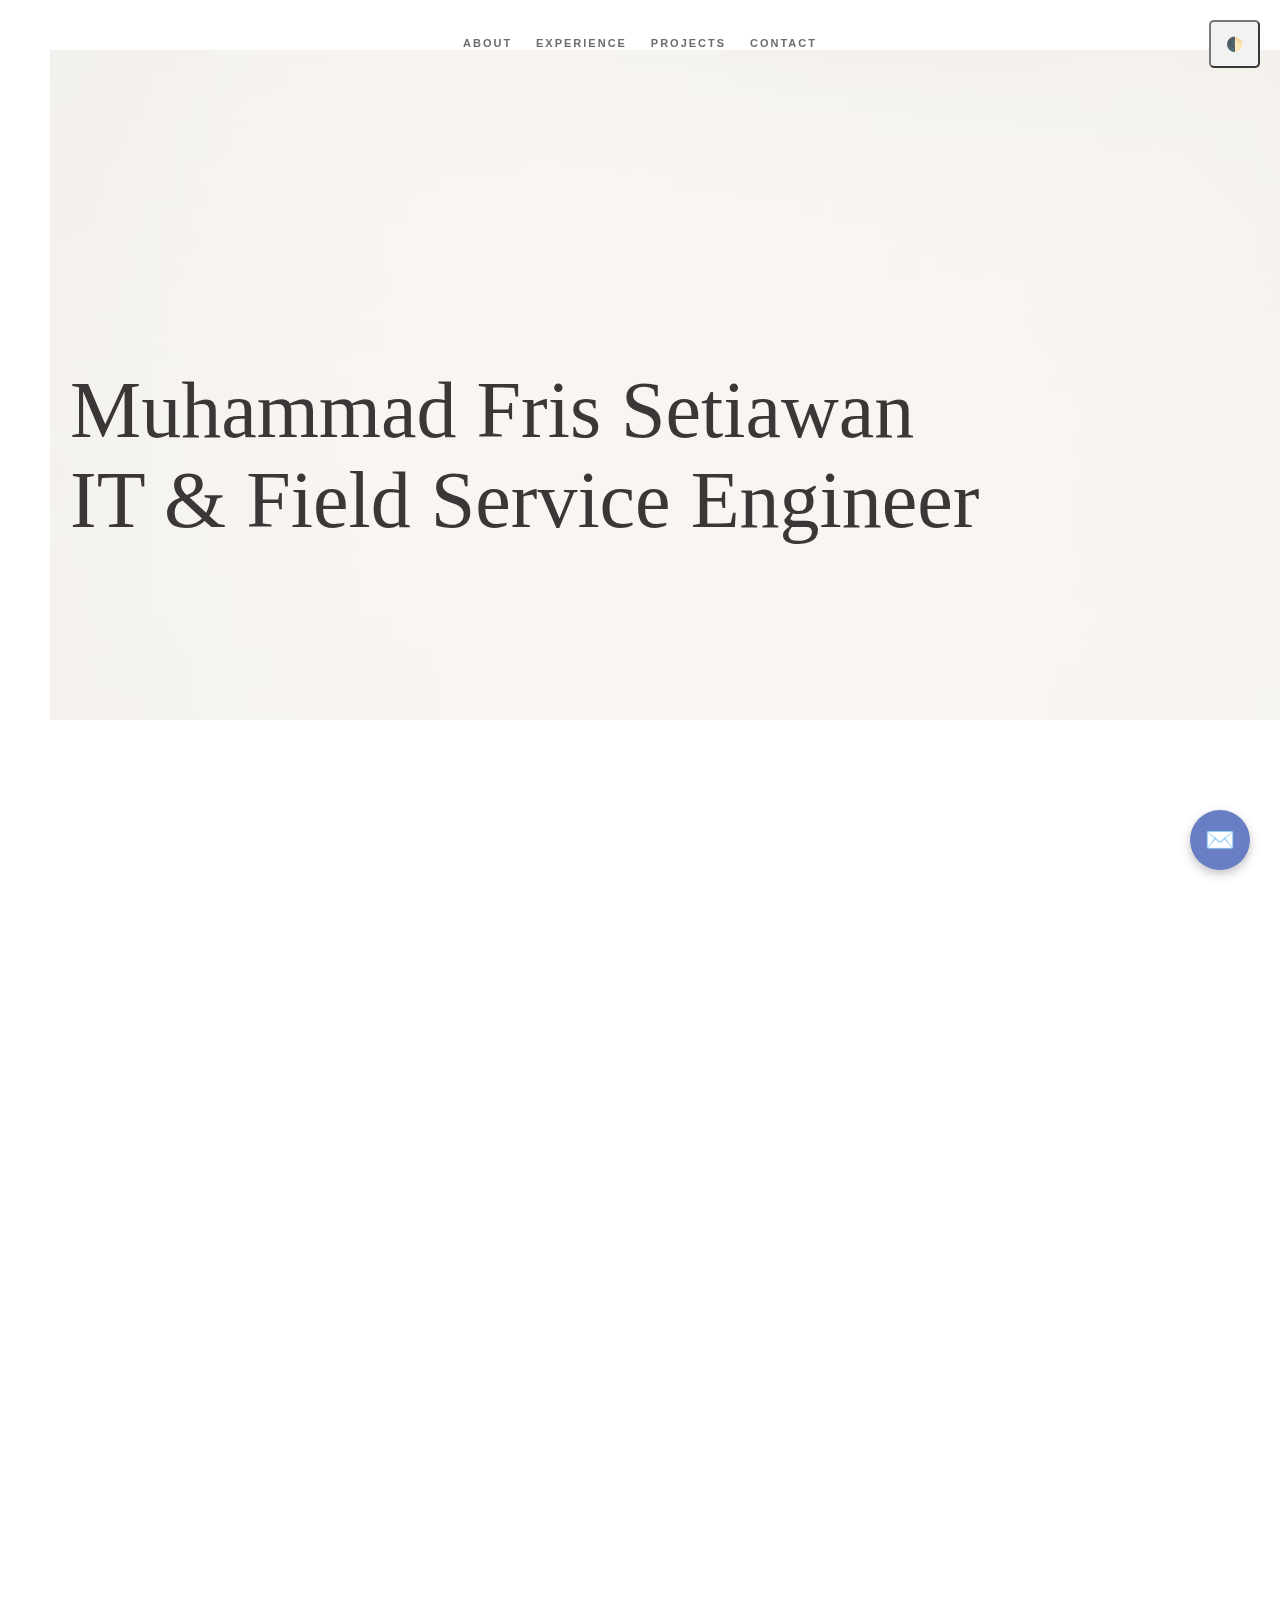
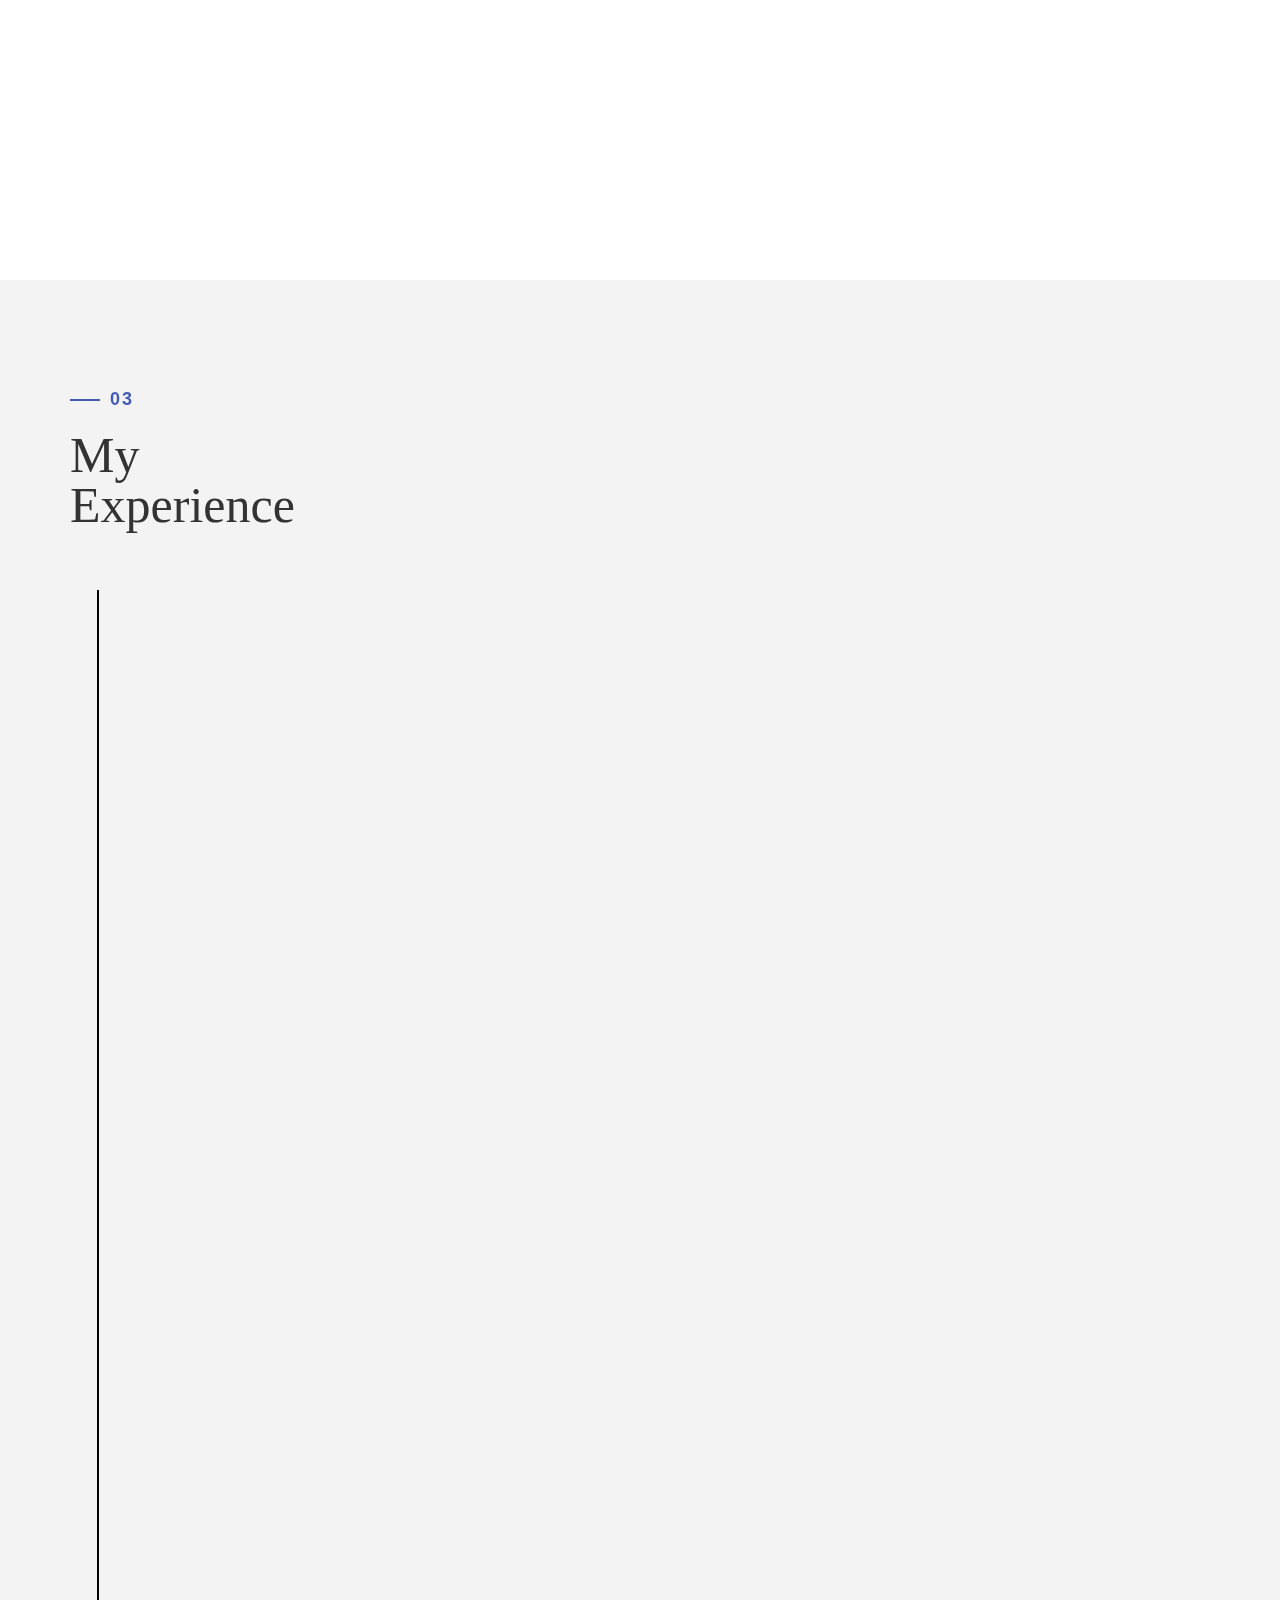
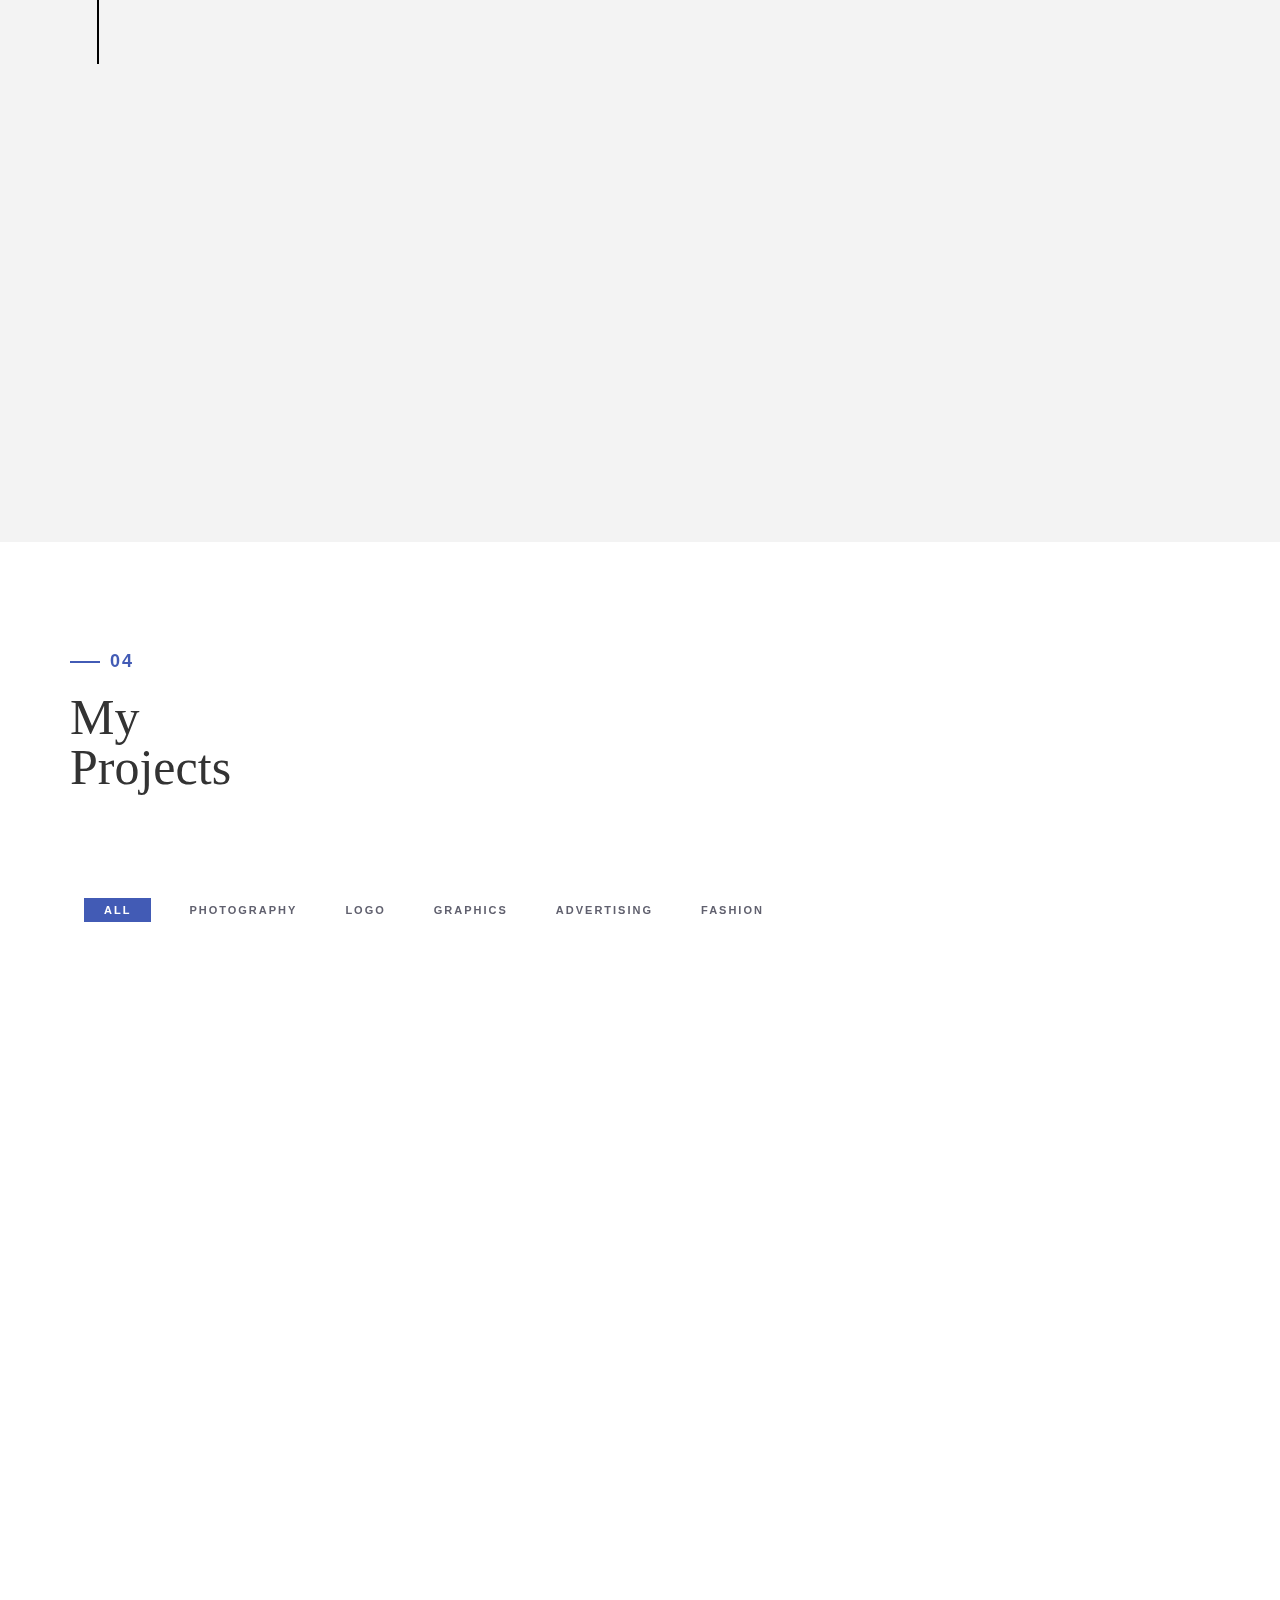
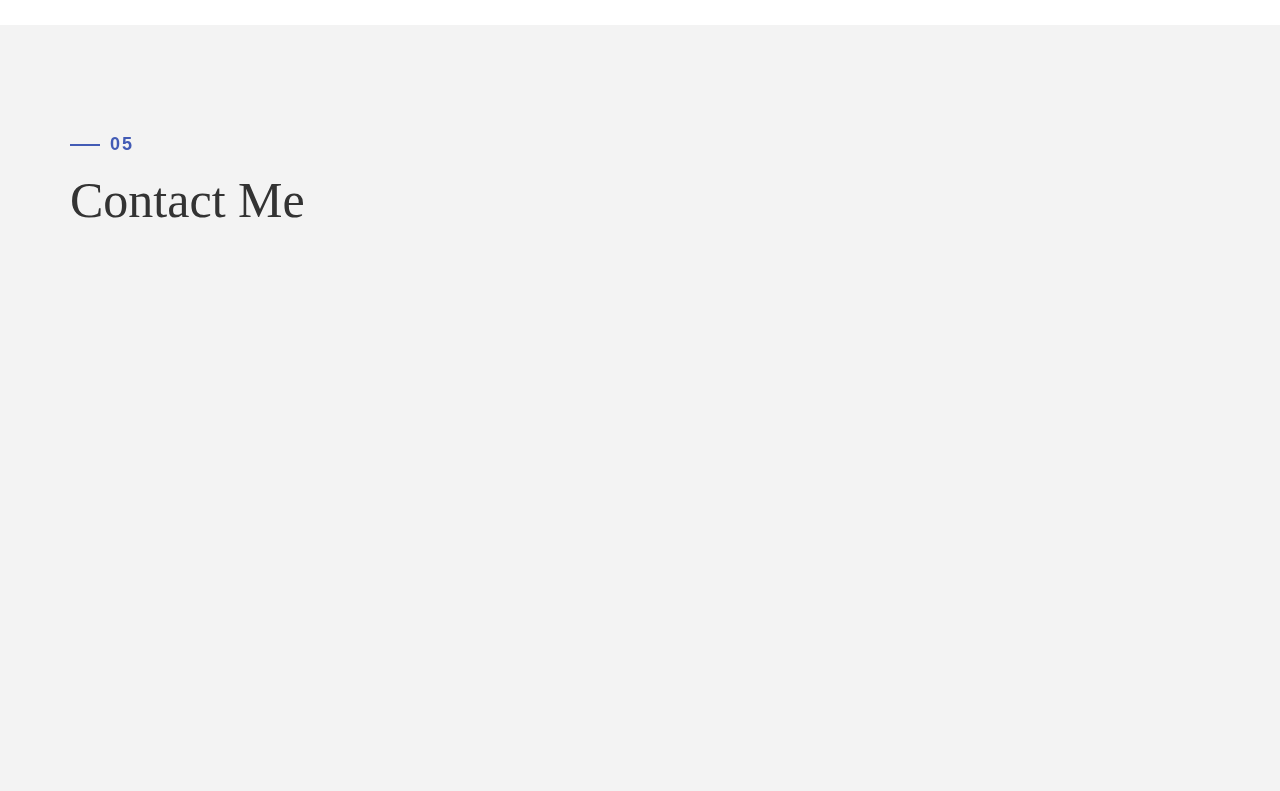
<file: index.html>
<!DOCTYPE html>
<html lang="id">

<head>
    <meta charset="utf-8" />
    <meta http-equiv="X-UA-Compatible" content="IE=edge" />
    <meta name="viewport" content="width=device-width, initial-scale=1" />
    <title>Frizz'S Resume</title>
    <link rel="icon" href="img/favicon.ico" type="image/x-icon" />
    <!-- Bootstrap -->
    <link href="css/bootstrap.min.css" rel="stylesheet" />
    <link href="ionicons/css/ionicons.min.css" rel="stylesheet" />
    <link href="css/animate.min.css" rel="stylesheet" />
    <link href="css/aos.css" rel="stylesheet" />
    <!-- main style -->
    <link href="css/style.css" rel="stylesheet" />
    <!-- HTML5 shim and Respond.js for IE8 support -->
    <!--[if lt IE 9]>
      <script src="https://oss.maxcdn.com/html5shiv/3.7.3/html5shiv.min.js"></script>
      <script src="https://oss.maxcdn.com/respond/1.4.2/respond.min.js"></script>
    <![endif]-->
</head>
<!-- Floating CTA Button -->
<a href="#contact" class="floating-cta" aria-label="Hubungi Saya">✉️</a>

<body>

    <button id="toggle-dark-mode" class="toggle-button" style="position: fixed; top: 20px; right: 20px; z-index: 9999; padding: 10px 15px; border-radius: 5px; cursor: pointer;">🌓</button>
<script>
  const darkBtn = document.getElementById('toggle-dark-mode');
  darkBtn.addEventListener('click', () => {
    document.body.classList.toggle('dark-mode');
  });
</script>

    <!-- Preloader -->
    <div id="preloader">
        <div id="status">
            <div class="preloader" aria-busy="true" aria-label="Loading, please wait." role="progressbar"></div>
        </div>
    </div>
    <!-- ./Preloader -->

    <!-- header -->
    <header class="navbar-fixed-top">
        <nav>
           

            <ul>
                <li><a href="#about">About</a></li>
                <li><a href="#experience">Experience</a></li>
                <li><a href="#projects">Projects</a></li>
                <li><a href="#contact">Contact</a></li>
            </ul>
        </nav>
    </header>
    <!-- ./header -->

    <!-- home -->
    <div class="section" id="home" data-stellar-background-ratio="1">
        <div class="container">
            <div class="disply-table">
                <div class="table-cell" data-aos="fade-up" data-aos-delay="0">
                    <h1>Muhammad Fris Setiawan</h1>
                    <h1>IT &amp; Field Service Engineer</h1>
                </div>
            </div>
        </div>
    </div>
    <!-- ./home -->

   <!-- about -->
<div class="section" id="about">
    <div class="container">
        <div class="row">
            <div class="col-md-6" data-aos="fade-up">
                <h4>01</h4>
                <h1 class="size-50">Know <br /> About me</h1>
                <div class="h-50"></div>
                <p class="text-justify">
                    Halo! Saya seorang teknisi radar cuaca yang sehari-hari berkutat dengan alat-alat canggih
                    untuk bantu memantau kondisi cuaca. Mulai dari instalasi, perawatan, sampai troubleshooting radar
                    itu udah jadi bagian dari rutinitas saya. Saya suka tantangan teknis dan kerja lapangan, apalagi
                    kalau harus turun langsung ke lokasi dan memastikan radar berfungsi dengan baik, bahkan di tengah
                    cuaca yang tidak bersahabat. Buat saya, kerja ini bukan cuma soal alat, tapi juga soal kontribusi
                    buat keselamatan banyak orang entah itu buat penerbangan, peringatan dini bencana, atau prakiraan
                    cuaca yang lebih akurat. Kalau tidak lagi ngulik radar, saya biasanya suka eksplor hal-hal baru
                    seputar teknologi informasi dan alam.
                </p>
                <p>Senang belajar, dan selalu cari cara buat kerja lebih efisien (dan lebih seru tentunya).</p>
                <div class="h-50"></div>
            </div>
            <div class="col-md-6 about-img-div">
                <div class="about-border" data-aos="fade-up" data-aos-delay=".5"></div>
                <img src="img/about-img.jpg" width="400" class="img-responsive" alt="Foto Profil Muhammad Fris Setiawan"
                    align="right" data-aos="fade-right" data-aos-delay="0" />
            </div>
        </div>

        <!-- Riwayat Pendidikan -->
        <div class="row" style="margin-top: 60px;" data-aos="fade-up">
            <div class="col-md-12">
                <h4>02</h4>
                <h1 class="size-50">My <br /> Education</h1>
                <div class="h-50"></div>
                <ul style="font-size: 16px; line-height: 1.8;">
                    <li><strong>2000 - 2004</strong> : Teknik Komputer, Universitas Bina Sarana Informatika Jakarta</li>
                    <li><strong>2023 - Sekarang</strong> : Teknik Informatika, Universitas Esa Unggul Tangerang</li>
                </ul>

            </div>
        </div>
        <!-- ./Riwayat Pendidikan -->

    </div>
</div>
<!-- ./about -->


    <!-- experience -->
    <div class="section" id="experience">
        <div class="container">
            <div class="row">
                <div class="col-md-12">
                    <h4>03</h4>
                    <h1 class="size-50">My <br /> Experience</h1>
                    <div class="h-50"></div>
                </div>
            </div>
            <div class="row">
                <div class="col-md-12">
                    <ul class="timeline">
                        <li class="timeline-event" data-aos="fade-up">
                            <label class="timeline-event-icon"></label>
                            <div class="timeline-event-copy">
                                <p class="timeline-event-thumbnail">April 2016 - Present</p>
                                <h3>Era Elektra Corpora Indonesia</h3>
                                <h4>Field Service Engineer IT</h4>
                                <p class="text-justify"><strong>Manager IT Project</strong><br />
                                    Saya memiliki pengalaman profesional di bidang Teknologi Informasi, dengan keterlibatan
                                    dalam berbagai proyek yang mencakup pengembangan sistem, dukungan teknis, hingga
                                    implementasi solusi berbasis cloud. Selama bekerja, saya terbiasa menangani instalasi,
                                    konfigurasi, dan pemeliharaan sistem, baik perangkat keras maupun perangkat lunak, serta
                                    memberikan solusi atas permasalahan teknis secara efisien dan tepat sasaran. Saya juga
                                    memiliki pengalaman dalam bekerja lintas tim, termasuk berkoordinasi dengan divisi
                                    non-teknis untuk memastikan sistem yang dikembangkan selaras dengan kebutuhan bisnis.
                                    Selain itu, saya aktif dalam proses dokumentasi teknis, pelatihan pengguna, serta
                                    peningkatan sistem secara berkala demi memastikan kinerja yang optimal dan berkelanjutan.
                                    Bagi saya, bekerja di bidang IT menuntut ketelitian, kemampuan analisis yang kuat, serta
                                    kemauan untuk terus mengikuti perkembangan teknologi. Oleh karena itu, saya selalu
                                    berkomitmen untuk memberikan kontribusi terbaik dengan mengedepankan profesionalisme dan
                                    pembelajaran berkelanjutan.
                                </p>
                            </div>
                        </li>
                        <li class="timeline-event" data-aos="fade-up" data-aos-delay=".2">
                            <label class="timeline-event-icon"></label>
                            <div class="timeline-event-copy">
                                <p class="timeline-event-thumbnail">2011 - 2016</p>
                                <h3>Freelancer</h3>
                                <h4>Designer and Autor</h4>
                                <p class="text-justify">Memiliki pengalaman profesional sebagai desainer grafis sekaligus
                                    penulis, dengan fokus pada pembuatan konten visual dan tulisan yang informatif,
                                    menarik, serta sesuai dengan kebutuhan audiens. Dalam peran sebagai desainer, saya
                                    terbiasa membuat berbagai materi visual seperti branding, media sosial, infografis,
                                    layout buku, dan materi presentasi, menggunakan software desain seperti Adobe
                                    Illustrator, Photoshop, dan InDesign.</p>
                            </div>
                        </li>
                        <li class="timeline-event" data-aos="fade-up" data-aos-delay=".4">
                            <label class="timeline-event-icon"></label>
                            <div class="timeline-event-copy">
                                <p class="timeline-event-thumbnail">April 2005 - 2015</p>
                                <h3>Angkasa Buana Niaga Cipta</h3>
                                <h4>IT - Processing Engineer</h4>
                                <p class="text-justify"><strong>System architektur, Consulting</strong><br />
                                    Sebagai IT Consultant, saya banyak bantu klien dalam nemuin solusi teknologi yang cocok
                                    buat kebutuhan bisnis mereka. Mulai dari bikin sistem kerja jadi lebih efisien, sampai
                                    bantuin migrasi ke cloud, semua saya tangani bareng tim. Biasanya saya turun langsung
                                    buat ngobrol sama user, pahamin masalahnya, terus bantu rancang sistem atau tools yang
                                    pas—nggak cuma dari sisi teknis, tapi juga biar gampang dipakai sehari-hari. Selain
                                    itu, saya juga sering jadi “jembatan” antara tim teknis dan orang bisnis, biar
                                    komunikasi tetap nyambung dan semua solusi bisa jalan sesuai rencana. Nggak jarang
                                    juga saya bantu troubleshooting sistem yang udah ada, upgrade sistem lama, atau kasih
                                    masukan soal keamanan data dan pengelolaan IT yang lebih rapi.</p>
                            </div>
                        </li>
                    </ul>
                </div>
            </div>
        </div>
        <div class="cta-section" data-aos="zoom-in">
  <h2 class="cta-heading">Tertarik bekerja sama atau butuh teknisi IT & Radar Cuaca?</h2>
  <p class="cta-subtext">Jangan ragu untuk menghubungi saya atau melihat proyek terbaru saya.</p>
  <a href="#contact" class="btn-cta">Hubungi Saya</a>
  <a href="https://github.com/Frizz2301/FrizzPortfolio" class="btn-cta" target="_blank" rel="noopener noreferrer"> Portfolio </a>
  <a href="cv/MuhammadFrisSetiawan_CV.pdf" class="btn-cta" download>Unduh CV Saya</a>
</div> 


    </div>
    <!-- ./experience -->

    <!-- projects -->
    <div class="section" id="projects">
        <div class="container">
            <div class="row">
                <div class="col-md-12">
                    <h4>04</h4>
                    <h1 class="size-50">My <br /> Projects</h1>
                </div>
            </div>
            <!-- main container -->
            <div class="main-container portfolio-inner clearfix">
                <!-- portfolio div -->
                <div class="portfolio-div">
                    <div class="portfolio">
                        <!-- portfolio_filter -->
                        <div class="categories-grid wow fadeInLeft">
                            <nav class="categories">
                                <ul class="portfolio_filter">
                                    <li><a href="" class="active" data-filter="*">All</a></li>
                                    <li><a href="" data-filter=".photography">Photography</a></li>
                                    <li><a href="" data-filter=".logo">Logo</a></li>
                                    <li><a href="" data-filter=".graphics">Graphics</a></li>
                                    <li><a href="" data-filter=".ads">Advertising</a></li>
                                    <li><a href="" data-filter=".fashion">Fashion</a></li>
                                </ul>
                            </nav>
                        </div>
                        <!-- portfolio_filter -->

                        <!-- portfolio_container -->
                        <div class="no-padding portfolio_container clearfix" data-aos="fade-up">
                            <!-- single work -->
                            <div class="col-md-4 col-sm-6  fashion logo">
                                <a id="demo01" href="#animatedModal" class="portfolio_item">
                                    <img src="img/portfolio/01.jpg" alt="Mockups in seconds" class="img-responsive" />
                                    <div class="portfolio_item_hover">
                                        <div class="portfolio-border clearfix">
                                            <div class="item_info">
                                                <span>Mockups in seconds</span>
                                                <em>Fashion / Logo</em>
                                            </div>
                                        </div>
                                    </div>
                                </a>
                            </div>
                            <!-- end single work -->

                            <!-- single work -->
                            <div class="col-md-4 col-sm-6 ads graphics">
                                <a id="demo02" href="#animatedModal" class="portfolio_item">
                                    <img src="img/portfolio/03.jpg" alt="Floating mockups" class="img-responsive" />
                                    <div class="portfolio_item_hover">
                                        <div class="portfolio-border clearfix">
                                            <div class="item_info">
                                                <span>Floating mockups</span>
                                                <em>Ads / Graphics</em>
                                            </div>
                                        </div>
                                    </div>
                                </a>
                            </div>
                            <!-- end single work -->

                            <!-- single work -->
                            <div class="col-md-4 col-sm-6 photography">
                                <a id="demo03" href="#animatedModal" class="portfolio_item">
                                    <img src="img/portfolio/02.png" alt="Photorealistic smartwatch" class="img-responsive" />
                                    <div class="portfolio_item_hover">
                                        <div class="portfolio-border clearfix">
                                            <div class="item_info">
                                                <span>Photorealistic smartwatch</span>
                                                <em>Photography</em>
                                            </div>
                                        </div>
                                    </div>
                                </a>
                            </div>
                            <!-- end single work -->

                            <!-- single work -->
                            <div class="col-md-4 col-sm-6 fashion ads">
                                <a id="demo04" href="#animatedModal" class="portfolio_item">
                                    <img src="img/portfolio/04.png" alt="Held by hands" class="img-responsive" />
                                    <div class="portfolio_item_hover">
                                        <div class="portfolio-border clearfix">
                                            <div class="item_info">
                                                <span>Held by hands</span>
                                                <em>Fashion / Ads</em>
                                            </div>
                                        </div>
                                    </div>
                                </a>
                            </div>
                            <!-- end single work -->

                            <!-- single work -->
                            <div class="col-md-4 col-sm-6 graphics ads">
                                <a id="demo09" href="#animatedModal" class="portfolio_item">
                                    <img src="img/portfolio/08.png" alt="Mobile devices" class="img-responsive" />
                                    <div class="portfolio_item_hover">
                                        <div class="portfolio-border clearfix">
                                            <div class="item_info">
                                                <span>Mobile devices</span>
                                                <em>Graphics / Ads</em>
                                            </div>
                                        </div>
                                    </div>
                                </a>
                            </div>
                            <!-- end single work -->
                        </div>
                        <!-- end portfolio_container -->
                    </div>
                    <!-- portfolio -->
                </div>
                <!-- end portfolio div -->
            </div>
            <!-- end main container -->
        </div>
    </div>
    <!-- ./projects -->

    <!-- contact -->
    <div class="section" id="contact">
        <div class="container">
            <div class="row">
                <div class="col-md-12">
                    <h4>05</h4>
                    <h1 class="size-50">Contact Me</h1>
                    <div class="h-50"></div>
                </div>
            </div>
            <div class="row">
                <div class="col-md-4" data-aos="fade-up">

                    <h3>Contact Information</h3>
                    <h3>Social Network</h3>

                    <ul class="social">
                        
                        <li>
                            <a href="https://www.facebook.com/Muhammad.Fris.Valentino.Setiawan" target="_blank" aria-label="Facebook">
                                <svg xmlns="http://www.w3.org/2000/svg" width="35" height="35" fill="#4267B2" viewBox="0 0 24 24">
                                    <path
                                        d="M22.675 0h-21.35C.597 0 0 .597 0 1.333v21.333C0 23.403.597 24 1.325 24H12v-9.294H9.294v-3.62H12V8.411c0-2.675 1.634-4.134 4.019-4.134 1.141 0 2.12.085 2.404.123v2.789h-1.65c-1.294 0-1.545.615-1.545 1.517v1.989h3.094l-.404 3.62h-2.69V24h5.27c.729 0 1.325-.597 1.325-1.333V1.333C24 .597 23.403 0 22.675 0z" />
                                </svg>
                            </a>
                        </li>
                        <li>
                            <a href="https://twitter.com/" target="_blank" aria-label="Twitter">
                                <svg xmlns="http://www.w3.org/2000/svg" width="35" height="35" fill="#1DA1F2" viewBox="0 0 24 24">
                                    <path
                                        d="M23.954 4.569c-.885.392-1.83.656-2.825.775a4.932 4.932 0 0 0 2.163-2.724 9.865 9.865 0 0 1-3.127 1.196 4.916 4.916 0 0 0-8.373 4.482A13.939 13.939 0 0 1 1.671 3.15a4.915 4.915 0 0 0 1.523 6.574 4.9 4.9 0 0 1-2.228-.616c-.054 2.281 1.581 4.415 3.949 4.89a4.935 4.935 0 0 1-2.224.084 4.918 4.918 0 0 0 4.59 3.417 9.868 9.868 0 0 1-6.102 2.105c-.396 0-.79-.023-1.175-.068a13.945 13.945 0 0 0 7.548 2.212c9.057 0 14.009-7.506 14.009-14.009 0-.213-.004-.425-.015-.636A10.012 10.012 0 0 0 24 4.59z" />
                                </svg>
                            </a>
                        </li>

                        <li>
                            <a href="https://instagram.com/frizzzteam" target="_blank" aria-label="Instagram">
                                <svg xmlns="http://www.w3.org/2000/svg" width="35" height="35" fill="#E1306C" viewBox="0 0 24 24">
                                    <path
                                        d="M7.75 2h8.5A5.75 5.75 0 0 1 22 7.75v8.5A5.75 5.75 0 0 1 16.25 22h-8.5A5.75 5.75 0 0 1 2 16.25v-8.5A5.75 5.75 0 0 1 7.75 2zm0 2A3.75 3.75 0 0 0 4 7.75v8.5A3.75 3.75 0 0 0 7.75 20h8.5a3.75 3.75 0 0 0 3.75-3.75v-8.5A3.75 3.75 0 0 0 16.25 4h-8.5zm8.75 1.75a1 1 0 1 1 0 2 1 1 0 0 1 0-2zm-4.25 1a5.5 5.5 0 1 1 0 11 5.5 5.5 0 0 1 0-11zm0 2a3.5 3.5 0 1 0 0 7 3.5 3.5 0 0 0 0-7z" />
                                </svg>
                            </a>
                        </li>
                        <li>
                            <a href="https://www.linkedin.com/in/frizz-setiawan-7069a5103/" target="_blank" aria-label="LinkedIn">
                                <svg xmlns="http://www.w3.org/2000/svg" width="35" height="35" fill="#0077B5" viewBox="0 0 24 24">
                                    <path d="M4.98 3.5C4.98 4.88 3.88 6 2.5 6S0 4.88 0 3.5 1.12 1 2.5 1s2.48 1.12 2.48 2.5zM.5 8h4V24h-4V8zm7.5 0h3.8v2.2h.1c.5-.9 1.6-2.2 3.4-2.2 3.6 0 4.3 2.3 4.3 5.2V24h-4v-7.2c0-1.7 0-3.9-2.4-3.9-2.4 0-2.8 1.9-2.8 3.8V24h-4V8z"/>
                                </svg>
                            </a>
                        </li>

                    </ul>
                    <div class="clearfix"></div>
                    <div class="h-50"></div>
                </div>
                <div class="col-md-8" data-aos="fade-up">
                    <form action="https://formspree.io/f/xnndkkbp" method="POST" class="contact-bg">
                        <div class="form-group">
                            <label for="name">Nama</label>
                            <input type="text" class="form-control" name="Nama" id="name" required>
                        </div>

                        <div class="form-group">
                            <label for="email">Email</label>
                            <input type="email" class="form-control" name="Email" id="email" required>
                        </div>

                        <div class="form-group">
                            <label for="phone">No. Telepon</label>
                            <input type="text" class="form-control" name="Telepon" id="phone">
                        </div>

                        <div class="form-group">
                            <label for="message">Pesan</label>
                            <textarea class="form-control" name="Pesan" id="message" rows="4" required></textarea>
                        </div>

                        <!-- Anti-bot honeypot -->
                        <input type="text" name="_gotcha" style="display:none">
                        
                        <div class="text-center">
                            <button type="submit" class="btn btn-glance">Kirim Pesan</button>
                        <!-- Redirect setelah sukses kirim -->
                        <input type="hidden" name="_next" value="thanks.html">
                        </div>
                    </form>

                </div>
            </div>
        </div>
    </div>
    <!-- ./contact -->

    <!-- DEMO01 Modal -->
    <div id="animatedModal" class="popup-modal">
        <div id="btn-close-modal" class="close-animatedModal close-popup-modal">
            <i class="ion-close-round"></i>
        </div>
        <div class="clearfix"></div>
        <div class="modal-content">
            <div class="container">
                <div class="portfolio-padding">
                    <div class="col-md-8 col-md-offset-2">
                        <h2>Project<br /> portfolio</h2>
                        <div class="h-50"></div>
                        <p>23010801427</p>
                        <p>Muhammad Fris Setiawan</p>
                        <br />
                        <br /> <img src="img/portfolio/02.png" alt="Pemrograman WEB" class="img-responsive" />
                        <br />
                        <br />
                        <br />
                        <br />
                    </div>
                </div>
            </div>
        </div>
    </div>
    <!-- jQuery -->
    <script src="js/jquery.js"></script>
    <!-- plugins -->
    <script src="js/bootstrap.min.js"></script>
    <script src="js/plugins.js"></script>
    <script src="js/aos.js"></script>
    <script src="js/jquery.form.js"></script>
    <script src="js/jquery.validate.min.js"></script>

    <!-- main script -->
    <script src="js/custom.js"></script>
</body>

</html>
</file>
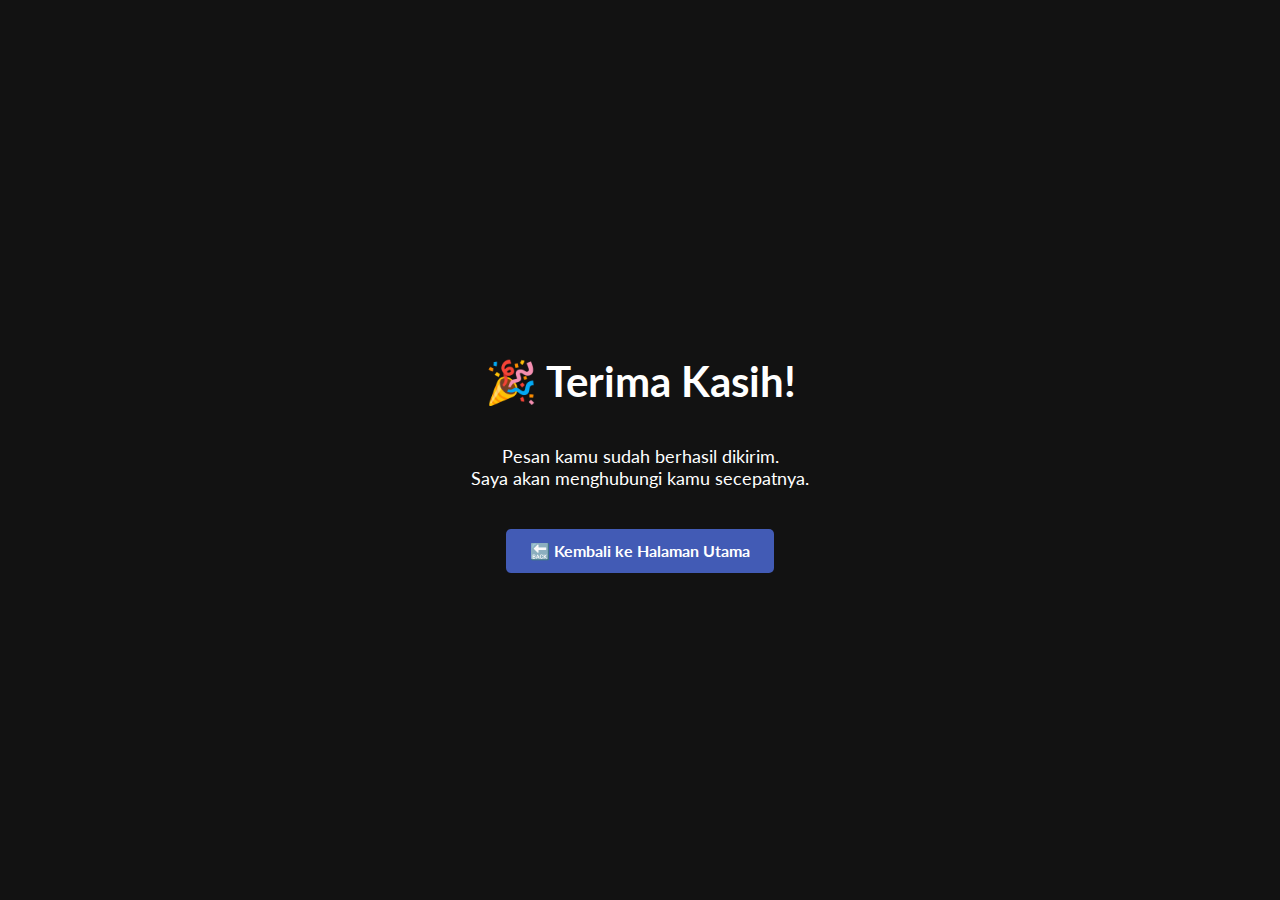
<file: thanks.html>
<!DOCTYPE html>
<html lang="id">
<head>
  <meta charset="UTF-8">
  <meta name="viewport" content="width=device-width, initial-scale=1">
  <title>Terima Kasih!</title>
  <link href="https://fonts.googleapis.com/css2?family=Lato:wght@400;700&display=swap" rel="stylesheet">
  <style>
    body {
      margin: 0;
      padding: 0;
      font-family: 'Lato', sans-serif;
      background-color: #121212;
      color: #fff;
      display: flex;
      flex-direction: column;
      justify-content: center;
      align-items: center;
      height: 100vh;
      text-align: center;
    }

    h1 {
      font-size: 42px;
      margin-bottom: 20px;
    }

    p {
      font-size: 18px;
      margin-bottom: 40px;
    }

    a {
      display: inline-block;
      padding: 12px 24px;
      background-color: #425BB5;
      color: #fff;
      text-decoration: none;
      border-radius: 5px;
      font-weight: bold;
      transition: background 0.3s ease;
    }

    a:hover {
      background-color: #3144a0;
    }
  </style>
</head>
<body>
  <h1>🎉 Terima Kasih!</h1>
  <p>Pesan kamu sudah berhasil dikirim.<br>Saya akan menghubungi kamu secepatnya.</p>
  <a href="index.html">🔙 Kembali ke Halaman Utama</a>
</body>
</html>
</file>
<file: css/style.css>
/*

*/

/* Table of Content
==================================================
	- Google fonts & font family -
	- typography -
	- General -
    - Preloader -
	- Header -
    - home section -
    - About section -
    - experience section -
    - projects section -
    - Contact section -
    - Responsive media queries -
*/
/* Floating CTA Button */
.floating-cta {
  position: fixed;
  bottom: 30px;
  right: 30px;
  width: 60px;
  height: 60px;
  background-color: #425BB5;
  color: #fff;
  font-size: 24px;
  border-radius: 50%;
  text-align: center;
  line-height: 60px;
  text-decoration: none;
  box-shadow: 0 4px 10px rgba(0, 0, 0, 0.3);
  z-index: 9999;
  transition: all 0.3s ease;
}

.floating-cta:hover {
  background-color: #2d3d9e;
  transform: scale(1.1);
}

/* Dark mode support */
body.dark-mode .floating-cta {
  background-color: #5c7cff;
  color: #ffffff;
}

body.dark-mode .floating-cta:hover {
  background-color: #879eff;
}

/* Google fonts & font family
==================================================*/

@import 'https://fonts.googleapis.com/css?family=Lato:100,100i,300,300i,400,400i,700,700i,900,900i|Open+Sans:300,300i,400,400i,600,600i,700,700i,800,800i|Playfair+Display:400,400i,700,700i,900,900i';

/*
font-family: 'Playfair Display', serif;
font-family: 'Lato', sans-serif;
font-family: 'Open Sans', sans-serif;

*/

/* CTA Section Styles */
.cta-section {
  text-align: center;
  background-color: #425BB5;
  color: #fff;
  padding: 60px 20px;
  margin-top: 80px;
  border-radius: 8px;
  box-shadow: 0 5px 20px rgba(0, 0, 0, 0.2);
}

.cta-heading {
  font-size: 28px;
  margin-bottom: 10px;
  font-weight: 700;
}

.cta-subtext {
  font-size: 16px;
  margin-bottom: 25px;
}

.btn-cta {
  background-color: #fff;
  color: #425BB5;
  padding: 12px 28px;
  font-size: 16px;
  border: none;
  border-radius: 4px;
  text-transform: uppercase;
  letter-spacing: 1px;
  text-decoration: none;
  font-weight: bold;
  margin: 5px;
  display: inline-block;
  transition: all 0.3s ease;
}

.btn-cta:hover {
  background-color: #e6e6e6;
  color: #2d3d9e;
  transform: scale(1.05);
}

/* Dark Mode Support */
body.dark-mode .cta-section {
  background-color: #2f3f9e;
  color: #ffffff;
}

body.dark-mode .btn-cta {
  background-color: #ffffff;
  color: #2f3f9e;
}

body.dark-mode .btn-cta:hover {
  background-color: #dddddd;
  color: #1c2c88;
}


/* typography
==================================================*/

h1 {
    font-family: 'Playfair Display', serif;
    font-size: 80px;
    line-height: 70px;
}

h4 {
    font-family: 'Lato', sans-serif;
    text-transform: capitalize;
    letter-spacing: 2px;
    position: relative;
    color: #425BB5;
    margin-left: 40px;
    font-weight: 700;
}

h4:before {
    position: absolute;
    width: 30px;
    left: -40px;
    content: "";
    display: block;
    height: 2px;
    background: #425BB5;
    top: 9px;
}

/* General
==================================================*/

body {
    font-family: 'Open Sans', sans-serif;
    font-size: 14px;
    line-height: 24px;
}

.size-50 {
    font-size: 50px;
    line-height: 50px
}

.h-50 {
    height: 50px;
}

/* preloader
==================================================*/

#preloader {
    position: fixed;
    top: 0;
    left: 0;
    right: 0;
    bottom: 0;
    background-color: #fff;
    z-index: 10000
}

#status,
.preloader {
    top: 50%;
    left: 50%;
    position: absolute
}

#status {
    width: 100px;
    height: 100px;
    background-repeat: no-repeat;
    background-position: center;
    margin: -50px 0 0 -50px
}

.preloader {
    height: 40px;
    width: 40px;
    margin-top: -20px;
    margin-left: -20px
}

.preloader:before {
    content: "";
    display: block;
    position: absolute;
    left: -1px;
    top: -1px;
    height: 100%;
    width: 100%;
    -webkit-animation: rotation 1s linear infinite;
    animation: rotation 1s linear infinite;
    border: 2px solid #425BB5;
    border-top: 2px solid transparent;
    border-radius: 100%
}

.preloader>.icon {
    position: absolute;
    top: 50%;
    left: 50%;
    height: 25px;
    width: 10.6px;
    margin-top: -12.5px;
    margin-left: -5.3px;
    -webkit-animation: wink 1s ease-in-out infinite alternate;
    animation: wink 1s ease-in-out infinite alternate
}

@media only screen and (min-width:768px) {
    .preloader {
        height: 60px;
        width: 60px;
        margin-top: -30px;
        margin-left: -30px
    }
    .preloader:before {
        left: -2px;
        top: -2px;
        border-width: 2px
    }
    .preloader>.icon {
        height: 37.5px;
        width: 15.9px;
        margin-top: -18.75px;
        margin-left: -7.95px
    }
}

@media only screen and (min-width:1200px) {
    .preloader {
        height: 60px;
        width: 60px;
        margin-top: -30px;
        margin-left: -30px
    }
    .preloader>.icon {
        height: 50px;
        width: 21.2px;
        margin-top: -25px;
        margin-left: -10.6px
    }
}

@-webkit-keyframes rotation {
    from {
        -webkit-transform: rotate(0);
        transform: rotate(0)
    }
    to {
        -webkit-transform: rotate(359deg);
        transform: rotate(359deg)
    }
}

@keyframes rotation {
    from {
        -webkit-transform: rotate(0);
        transform: rotate(0)
    }
    to {
        -webkit-transform: rotate(359deg);
        transform: rotate(359deg)
    }
}

@-webkit-keyframes wink {
    from {
        opacity: 0
    }
    to {
        opacity: 1
    }
}

@keyframes wink {
    from {
        opacity: 0
    }
    to {
        opacity: 1
    }
}

/* Header
==================================================*/

header {
    text-align: center;
    -webkit-transition: all .5s;
    transition: all .5s;
    height: 65px;
}

nav ul {
    display: inline-block;
    padding-left: 0;
    list-style: none;
    padding: 20px;
    margin-bottom: 0;
    -webkit-transition: all .5s;
    transition: all .5s;
}

nav li {
    display: inline-block;
    margin: 10px;
}

nav li a {
    text-transform: uppercase;
    letter-spacing: 2px;
    color: #444;
    font-size: 11px;
    font-weight: bold;
}

.bg-nav {
    background: #fff;
    border-bottom: 1px solid #f3f3f3
}

.bg-nav ul {
    padding: 10px;
}

a:focus {
    color: #444;
    text-decoration: none;
}

a:hover {
    color: #425BB5;
    text-decoration: none;
}

a.active {
    color: #425BB5;
}

/* home section
==================================================*/

#home {
    background: url(../img/home-bg-2.jpg) no-repeat center center fixed;
    background-size: cover;
    height: 80vh;
}

.table-cell {
    display: table-cell;
    vertical-align: middle;
    color: #070000;
}

.disply-table {
    display: table;
    height: 100vh;
}

/* about section
==================================================*/

#about {
    padding: 100px 0;
}

.about-img-div img {
    margin: 0 auto;
}

.about-border {
    position: absolute;
    border: 10px solid #425BB5;
    width: 400px;
    height: 400px;
    top: 40px;
    left: 50px;
    z-index: 1
}

/* Riwayat Pendidikan khusus */
#about h4 {
    font-family: 'Lato', sans-serif;
    text-transform: capitalize;
    letter-spacing: 2px;
    color: #425BB5;
    font-weight: 700;
    margin-bottom: 10px;
}

#about h1.size-50 {
    font-family: 'Playfair Display', serif;
    font-size: 48px;
    line-height: 52px;
    margin-bottom: 30px;
}

#about ul {
    list-style-type: none;
    padding-left: 0;
    font-size: 16px;
    line-height: 1.8;
    color: #333;
    max-width: 700px;
    margin: 0 auto 50px;
}

#about ul li {
    position: relative;
    padding-left: 25px;
    margin-bottom: 15px;
}

#about ul li::before {
    content: '';
    position: absolute;
    left: 0;
    top: 8px;
    width: 12px;
    height: 12px;
    background-color: #425BB5;
    border-radius: 50%;
}

#about ul li strong {
    font-weight: 700;
    color: #425BB5;
}

/* Tambahan agar teks Experience & Contact terlihat di Dark Mode */
body.dark-mode #experience,
body.dark-mode #contact {
  background-color: #1e1e1e;
  color: #ffffff;
}

body.dark-mode #experience h3,
body.dark-mode #contact h3,
body.dark-mode #experience h4,
body.dark-mode #contact h4,
body.dark-mode #experience p,
body.dark-mode #contact p {
  color: #ffffff !important;
}

body.dark-mode .timeline-event-thumbnail {
  background-color: #444;
  color: #fff;
  box-shadow: inset 0 0 0 0em #fff;
}

body.dark-mode .timeline-event-icon {
  background-color: #888;
  outline: 10px solid #1e1e1e;
}

/* experience section
==================================================*/

#experience {
    padding: 100px 0;
    background: #f3f3f3
}

.experience-row {
    padding: 20px 0;
    border-bottom: 1px solid #ddd;
}

.experience-row h3 {
    font-family: 'Lato', sans-serif;
    text-transform: capitalize;
    letter-spacing: 2px;
    color: #425BB5;
    font-size: 16px;
    font-weight: bold
}

.experience-row p {
    color: #888;
    margin-top: 20px;
    font-size: 15px;
}

.experience-row .date {
    color: #000;
    font-size: 17px;
}

.timeline {
    padding-left: 0;
    list-style: none;
    position: relative;
}

.timeline:before {
    background-color: black;
    content: '';
    margin-left: -1px;
    position: absolute;
    top: 0;
    left: 2em;
    width: 2px;
    height: 100%;
}

.timeline-event {
    position: relative;
}

.timeline-event:hover .timeline-event-icon {
    -webkit-transform: rotate(-45deg);
    transform: rotate(-45deg);
    background-color: #425BB5;
}

.timeline-event:hover .timeline-event-thumbnail {
    box-shadow: inset 40em 0 0 0 #425BB5;
}

.timeline-event-copy {
    padding: 2em;
    position: relative;
    top: -1.875em;
    left: 4em;
    width: 100%;
}

.timeline-event-copy h3 {
    font-size: 1.75em;
}

.timeline-event-copy h4 {
    font-size: 1.2em;
    margin-bottom: 1.2em;
}

.timeline-event-copy strong {
    font-weight: 700;
}

.timeline-event-copy p:not(.timeline-event-thumbnail) {
    padding-bottom: 1.2em;
}

.timeline-event-icon {
    -webkit-transition: -webkit-transform 0.2s ease-in;
    transition: -webkit-transform 0.2s ease-in;
    transition: transform 0.2s ease-in;
    transition: transform 0.2s ease-in, -webkit-transform 0.2s ease-in;
    -webkit-transform: rotate(45deg);
    transform: rotate(45deg);
    background-color: #425BB5;
    outline: 10px solid #f3f3f3;
    display: block;
    margin: 0.5em 0.5em 0.5em -0.5em;
    position: absolute;
    top: 0;
    left: 2em;
    width: 1em;
    height: 1em;
}

.timeline-event-thumbnail {
    -moz-transition: box-shadow 0.5s ease-in 0.1s;
    -o-transition: box-shadow 0.5s ease-in 0.1s;
    -webkit-transition: box-shadow 0.5s ease-in 0.1s;
    transition: box-shadow 0.5s ease-in 0.1s;

    color: white;
    font-size: 12px;
    font-weight: bold;
    background-color: black;
    box-shadow: inset 0 0 0 0em #425BB5;
    display: inline-block;
    margin-bottom: 1.2em;
    padding: 0.25em 1em 0.2em 1em;
}

/* projects section
==================================================*/

#projects {
    padding: 100px 0;
}

.portfolio .categories-grid span {
    font-size: 30px;
    margin-bottom: 30px;
    display: inline-block;
}

.portfolio .categories-grid .categories ul li {
    list-style: none;
    margin: 20px 0;
}

.portfolio .categories-grid .categories ul li a {
    display: inline-block;
    color: #60606e;
    padding: 0 10px;
    margin: 0 14px;
    -webkit-transition: all .2s ease-in-out .2s;
    transition: all .2s ease-in-out .2s;
}

.portfolio .categories-grid .categories ul li a:hover,
.portfolio .categories-grid .categories ul li a:focus {
    text-decoration: none;
}

.portfolio .categories-grid .categories ul li a.active {
    background-color: #425BB5;
    padding: 0px 20px;
    color: white;
    text-decoration: none;
}

.portfolio_filter {
    padding-left: 0;
}

.portfolio_item {
    position: relative;
    overflow: hidden;
    display: block;
    margin-bottom: 30px;
}

.portfolio_item .portfolio_item_hover {
    position: absolute;
    top: 0px;
    left: 0px;
    height: 100%;
    width: 100%;
    background-color: #425BB5;
    -webkit-transform: translateY(100%);
    transform: translateY(100%);
    opacity: 0;
    -webkit-transition: all .2s ease-in-out;
    transition: all .2s ease-in-out;
    color: #333;
}

.portfolio_item .portfolio_item_hover .item_info {
    text-align: center;
    position: absolute;
    top: 50%;
    left: 50%;
    -webkit-transform: translate(-50%, -50%);
    transform: translate(-50%, -50%);
    padding: 10px;
    width: 100%;
    font-weight: bold;
}

.portfolio_item .portfolio_item_hover .item_info span {
    display: block;
    color: #fff;
    font-size: 18px;
    -webkit-transform: translateY(-100px);
    transform: translateY(-100px);
    -webkit-transition: all .3s ease-in-out .3s;
    transition: all .3s ease-in-out .3s;
    opacity: 0;
}

.portfolio_item .portfolio_item_hover .item_info em {
    font-style: normal;
    display: inline-block;
    background-color: #425BB5;
    padding: 5px 20px;
    color: #fff;
    margin-top: 10px;
    -webkit-transform: translateY(100px);
    transform: translateY(100px);
    -webkit-transition: all .3s ease-in-out .3s;
    transition: all .3s ease-in-out .3s;
    opacity: 0;
    font-size: 10px;
    letter-spacing: 2px;
}

.portfolio_item:hover .portfolio_item_hover {
    opacity: 1;
    -webkit-transform: translateX(0);
    transform: translateX(0);
}

.portfolio_item:hover .item_info em,
.portfolio_item:hover .item_info span {
    opacity: 1;
    -webkit-transform: translateX(0);
    transform: translateX(0);
}

.portfolio .categories-grid .categories ul li {
    float: left;
}

.portfolio .categories-grid .categories ul li a {
    padding: 0 10px;
    -webkit-transition: all .2s ease-in-out .2s;
    transition: all .2s ease-in-out .2s;
}

.portfolio_filter {
    padding-left: 0;
    display: inline-block;
    margin: 0 auto;
    text-align: center;
}

.portfolio_item img {
    -webkit-filter: grayscale(100%);
    filter: none;
}

.portfolio-padding {
    padding: 50px 0;
}

.portfolio-inner {
    padding-bottom: 0 !important;
    padding-top: 55px;
}

.modal-content {
    box-shadow: 0 5px 15px rgba(0, 0, 0, 0);
    border: none;
}

.popup-modal {
    background: #fff;
}

.close-popup-modal {
    float: right;
    margin: 20px;
    font-size: 22px;
    opacity: 0;
    cursor: pointer;
    -webkit-transition: all .3s;
    transition: all .3s;
    -webkit-transition-delay: .6s;
    transition-delay: .6s;
    position: fixed;
    z-index: 100000;
    right: 14px;
}

.animatedModal-on .close-popup-modal {
    opacity: 1;
}

.modal-content h2 {
    font-family: 'Playfair Display', serif;
    font-size: 40px;
    line-height: 50px;
}

/* contact
==================================================*/

#contact {
    padding: 100px 0;
    background: #f3f3f3
}

#contact-form input,
#contact-form textarea {
    height: 50px;
    margin-bottom: 10px;
    border-radius: 0;
}

#contact-form label {
    display: block;
    margin-bottom: .2em;
    font-size: 13px;
    line-height: 13px;
    font-size: 1.3rem;
    line-height: 1.3rem;
    color: #000;
}

#contact-form label.error {
    margin-top: 10px;
    margin-bottom: 1em;
    font-size: 12px;
    line-height: 12px;
    font-size: 1.2rem;
    line-height: 1.2rem;
    color: #D33E43;
    margin-left: 10px
}

#contact-form input[type="text"].error,
#contact-form input[type="password"].error,
#contact-form input[type="date"].error,
#contact-form input[type="datetime"].error,
#contact-form input[type="datetime-local"].error,
#contact-form input[type="month"].error,
#contact-form input[type="week"].error,
#contact-form input[type="email"].error,
#contact-form input[type="number"].error,
#contact-form input[type="search"].error,
#contact-form input[type="tel"].error,
#contact-form input[type="time"].error,
#contact-form input[type="url"].error,
#contact-form textarea.error {
    border-color: #D33E43
}

textarea {
    resize: none;
}

fieldset {
    border: 0px;
    margin: 0;
    padding: 0
}

.required {
    color: #e9266d
}

#success,
#error {
    display: none
}

#success p,
#error p {
    display: block;
}

#success p {
    color: #425BB5;
    font-size: 15px;
    text-align: center;
    padding: 10px;
    border: 2px solid #425BB5;
    margin-top: 10px;
}

#error p {
    color: #D33E43;
    font-size: 15px;
    text-align: center;
    padding: 10px;
    border: 2px solid #D33E43;
    margin-top: 10px;
}

#submit {
    background-color: #425BB5;
    color: #fff;
    padding: 10px 40px;
    border-radius: 0;
    text-transform: uppercase;
    letter-spacing: 2px;
    font-weight: bold;
    width: 100%;
}

.social {
    padding-left: 0;
    list-style: none;
    margin-top: 20px;
    display: flex;
    gap: 15px;
}

.social li {
    list-style: none;
    float: none;
}

.social li a {
    color: #333;
    font-size: 35px;
    margin-right: 0;
    transition: all 0.3s ease;
    display: inline-flex;
    align-items: center;
    justify-content: center;
}

.social li a svg {
    width: 35px;
    height: 35px;
    fill: #333;
    transition: fill 0.3s ease, transform 0.3s ease;
}

.social li a:hover {
    color: #425BB5;
}

.social li a:hover svg {
    fill: #425BB5;
    transform: scale(1.2);
}

/* Responsive media queries
==================================================*/

@media (max-width: 991px) {
    .portfolio .categories-grid .categories ul li a {
        padding: 0 2px;
    }
}

@media (max-width: 768px) {
    .timeline-event-copy {
        width: 90%;
        left: 2em;
    }
}

@media (max-width: 500px) {
    h1 {
        font-family: 'Playfair Display', serif;
        font-size: 50px;
        line-height: 50px;
    }

    #home,
    .disply-table {
        height: 600px;
    }

    .about-border {
        width: 265px;
    }

    .portfolio .categories-grid .categories ul li {
        list-style: none;
        margin: 10px 0;
    }
}

@media (max-width: 420px) {
    nav li {
        margin: 6px;
    }

    nav li a {
        font-size: 10px;
    }
}
</file>
